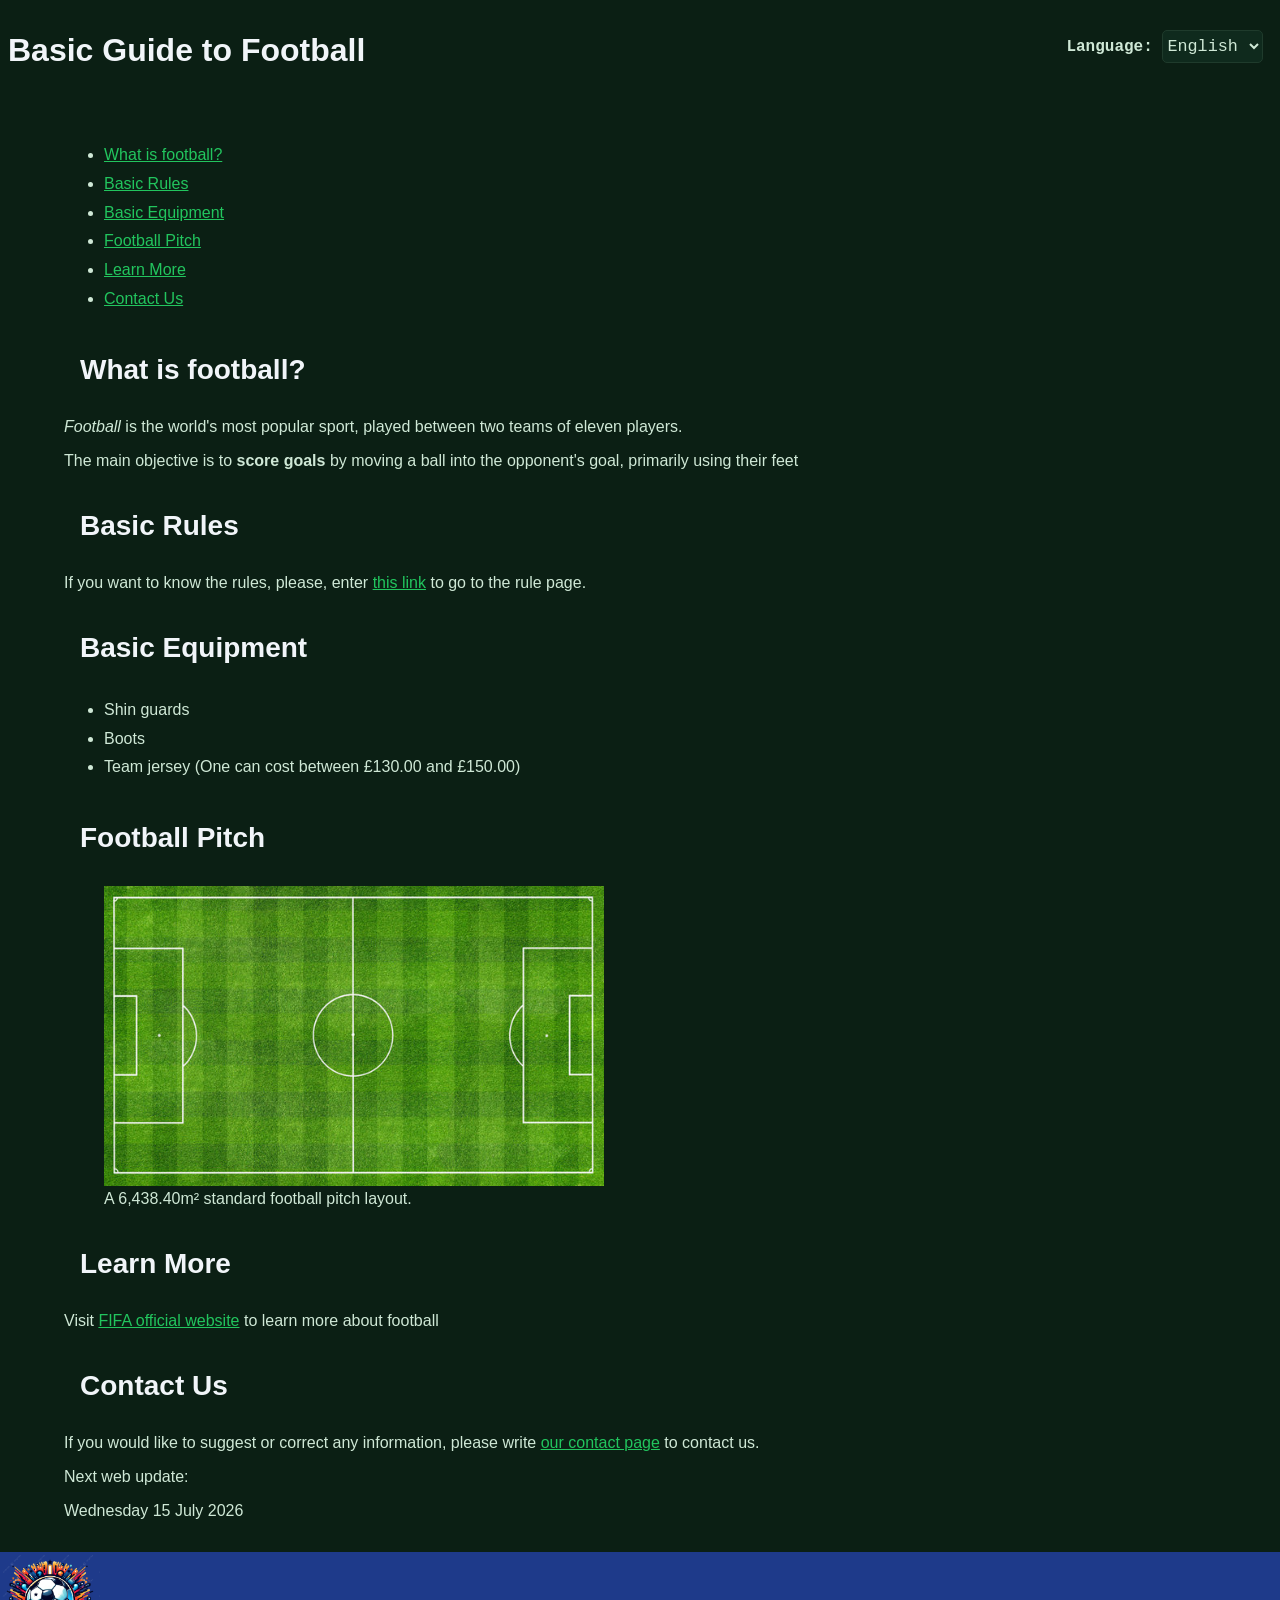
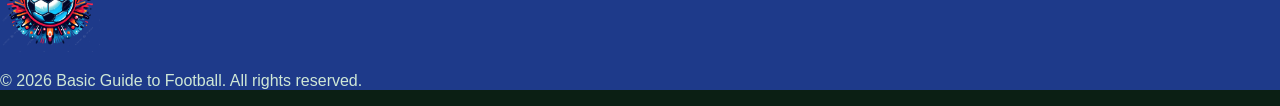
<file: index.html>
<!DOCTYPE html> <!--ReqH1-->
<html lang="en-GB"> <!--ReqH1-->
<head> <!--ReqH2-->
    <meta charset="UTF-8">
    <meta name="viewport" content="width=device-width, initial-scale=1.0">
    <title>Basic Guide to Football</title>
    <meta name="author" content="Alessio Salinas Castro">
    <meta name="description" content="Basic Guide To Football main page">
    <meta name="keywords" content="football, guide, football rules, ball">
    <link rel="stylesheet" href="css/styles.css">
    <script src="./js/i18n/i18n.js" defer></script>
    <!--<link rel="stylesheet" href="css/single-page.css">-->
</head>
<body>
    <header class="header-bar"> <!--ReqH3-->
        <h1 data-i18n="page.home.title">Basic Guide to Football</h1> <!--ReqH5--> <!--ReqI1-->
        <span id="language">Language: 
            <select id="language-switcher" onchange="switchLanguage(this.value)"> <!--ReqI7-->
                <option class="language_option" value="en">English</option>
                <option class="language-option" value="es">Español</option>
            </select>
        </span>
    </header>
    <main> <!--ReqH3-->
        <nav> <!--ReqH3-->
            <ul> <!--ReqH8-->
                <li><a href="#information" data-i18n="navegation.meaning">What is football?</a></li>
                <li><a href="#rules" data-i18n="navegation.rules">Basic Rules</a></li>
                <li><a href="#equipment" data-i18n="navegation.equipment">Basic Equipment</a></li>
                <li><a href="#pitch" data-i18n="navegation.pitch">Football Pitch</a></li>
                <li><a href="#learnMore" data-i18n="navegation.more">Learn More</a></li>
                <li><a href="#contact" data-i18n="navegation.contact">Contact Us</a></li>
            </ul>
        </nav>
        <section id="information"> <!--ReqH4-->
            <h2 data-i18n="section.meaning">What is football?</h2> <!--ReqH5--> <!--ReqI1-->
            <p> <!--ReqH4-->
                <dfn data-i18n="section.meaning.paragraph1.italic">Football</dfn><span data-i18n="section.meaning.paragraph1"> is the world's most popular sport, played between two teams of eleven players.</span> <!--ReqH7-->
            </p>
            <p> <!--ReqH4-->
                <span data-i18n="section.meaning.paragraph2.1">The main objective is to </span><strong data-i18n="section.meaning.paragraph2.strong">score goals</strong><span data-i18n="section.meaning.paragraph2.2"> by moving a ball into the opponent's goal, primarily using their feet</span> <!--ReqH6-->
            </p>
        </section>
        <section id="rules"> <!--ReqH4-->
            <h2 data-i18n="section.rules">Basic Rules</h2> <!--ReqH5-->
            <p> <!--ReqH4-->
                <span data-i18n="section.rules.paragraph.1">If you want to know the rules, please, enter </span><a href="./pages/rules.html" target="_self" data-i18n="section.rules.paragraph.link">this link</a><span data-i18n="section.rules.paragraph.2"> to go to the rule page.</span> <!--ReqH11-->
            </p>
        </section>
        <section id="equipment"> <!--ReqH4-->
            <h2 data-i18n="section.equipment">Basic Equipment</h2> <!--ReqH5-->
            <ul> <!--ReqH14-->
                <li data-i18n="section.equipment.guards">Shin guards</li>
                <li data-i18n="section.equipment.boots">Boots</li>
                <li><span data-i18n="section.equipment.jersey1">Team jersey (One can cost between </span><span id="jersey-price" data-price="130.00"></span><span data-i18n="section.equipment.jersey2"> and </span><span id="jersey-price" data-price="150.00"></span><span data-i18n="section.equipment.jersey3"> )</span></li>
            </ul>
        </section>
        <section id="pitch"> <!--ReqH4-->
            <h2 data-i18n="section.pitch">Football Pitch</h2> <!--ReqH5-->
            <figure> <!--ReqH12-->
                <img src="./resources/images/football-pitch.png" alt="Football Pitch" title="Football Pitch" width="500" height="300">
                <figcaption><span data-i18n="section.pitch.image1">A </span><span id="pitch-decimal" data-decimal="6438.4"></span><span data-i18n="section.pitch.image2">m² standard football pitch layout.</span></figcaption> <!--ReqH13-->
            </figure>
        </section> <!--ReqH4-->
        <section id="learnMore">
            <h2 data-i18n="section.more">Learn More</h2> <!--ReqH5-->
            <p>
                <sapn data-i18n="section.more.paragraph.1">Visit </sapn><a href="https://www.fifa.com" target="_blank" data-i18n="section.more.paragraph.link">FIFA official website</a><span data-i18n="section.more.paragraph.2"> to learn more about football.</span><!--ReqH9-->
            </p>
        </section>
        <section id="contact"> <!--ReqH4-->
            <h2 data-i18n="section.contact">Contact Us</h2> <!--ReqH5-->
            <p> <!--ReqH4-->
               <span data-i18n="section.contact.paragraph1">If you would like to suggest or correct any information, please write </span><a href="./pages/contact.html" target="_self" data-i18n="section.contact.link">our contact page</a><span data-i18n="section.contact.paragraph2"> to contact us.</span> <!--ReqH11-->
            </p>
        </section>
        <section>
                <p data-i18n="section.update">Next web update: </p><span id="event-date" data-date="2026-07-15"></span>
        </section>
    </main>
    <footer> <!--ReqH3-->
        <a href="index.html" target="_self">
            <img src="./resources/images/logo.png" alt="Basic Guide to Football logo" title="Basic Guide to Football" width="100" height="100"> <!--ReqH10-->
        </a><p>&copy; <span data-i18n="footer.patent">2026 Basic Guide to Football. All rights reserved.</span></p>
    </footer>
</body>
</html>
</file>
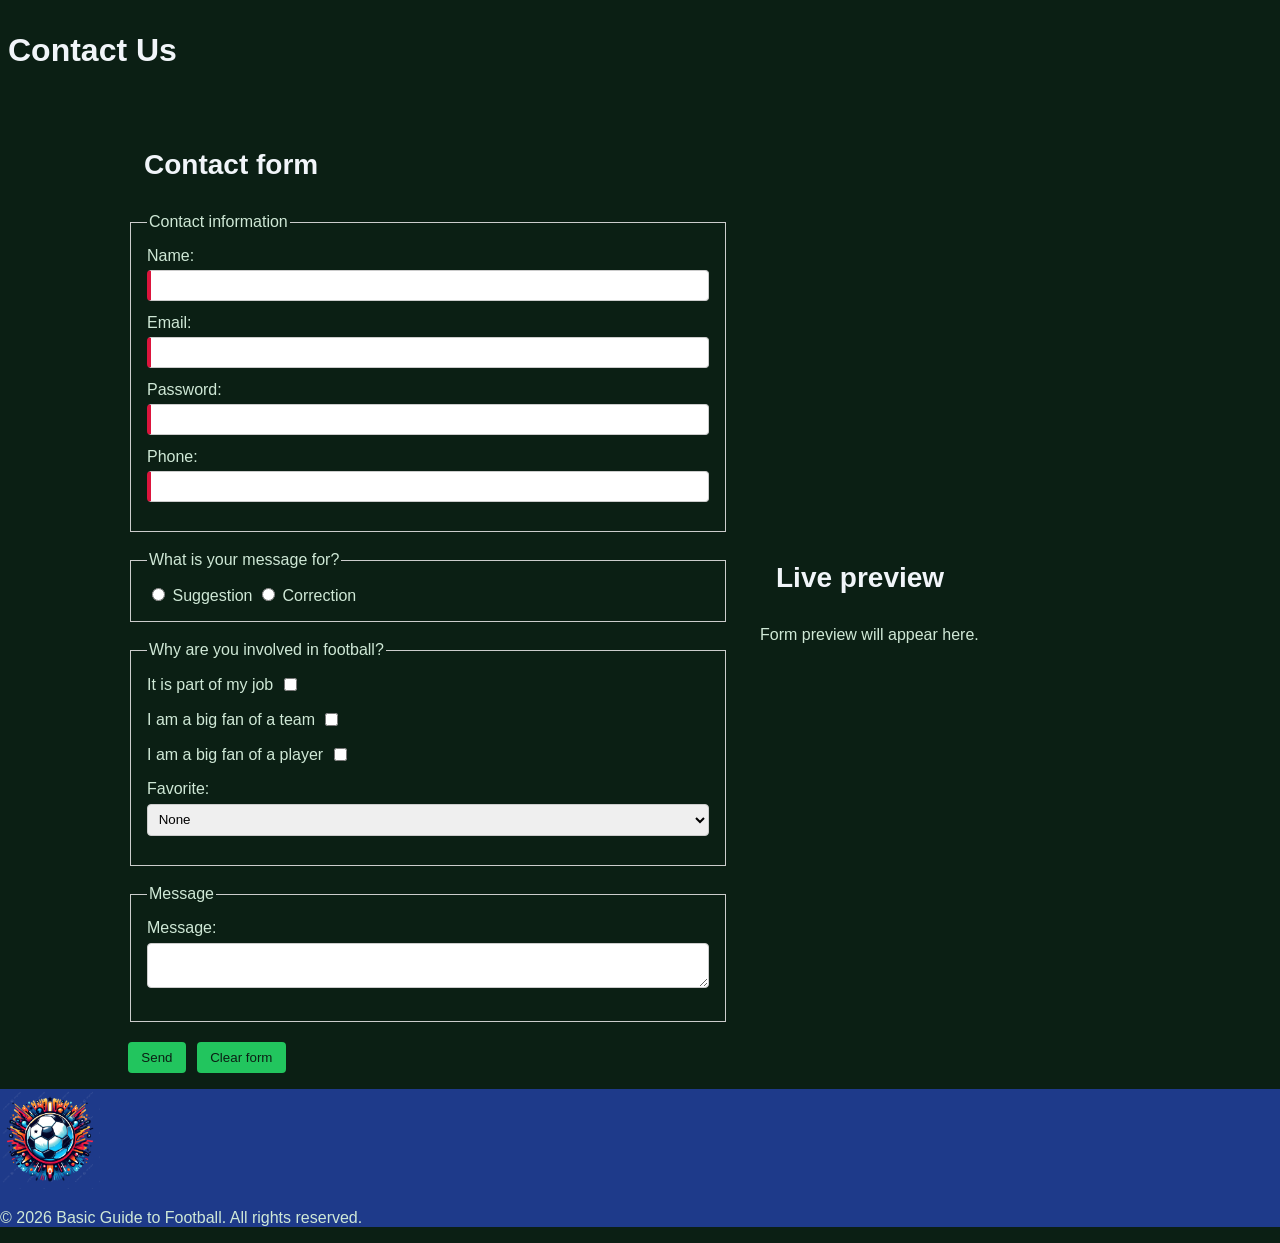
<file: pages/contact.html>
<!DOCTYPE html> <!--ReqH1-->
<html lang="en-GB"> <!--ReqH1-->
<head> <!--ReqH2-->
    <meta charset="UTF-8">
    <meta name="viewport" content="width=device-width, initial-scale=1.0">
    <title>Contact Us</title>
    <meta name="author" content="Alessio Salinas Castro">
    <meta name="description" content="Contact us page">
    <meta name="keywords" content="football, guide, football rules, ball">
    <link rel="stylesheet" href="../css/styles.css">
    <script src="../js/myJS.js" defer></script>
</head>
<body>
    <header>
        <h1>Contact Us</h1> <!--ReqH5-->
    </header>
    <main class="responsive">
        <section id="form">
            <span>
            <h2>Contact form</h2> <!--ReqH5-->
            <form action="mailto:info@bookclub.com?subject=Contact%20Form" method="post" novalidate onsubmit="return validateForm()" onkeydown="handleKeydown(event)"> <!--ReqH16--> 
                <fieldset> <!--ReqH20-->
                    <legend>Contact information</legend>
                    <label for="name">Name:</label> <!--ReqH17-->
                    <input type="text" id="name" name="name" pattern="[A-Z][a-z]+" required oninput="updatePreview(); checkValidityState(this)" onmouseover="handleMouseOver(this)" onmouseout="handleMouseOut(this)"> <!--ReqH19-->
                    <label for="email">Email:</label> <!--ReqH17-->
                    <input type="email" id="email" name="email" required oninput="updatePreview(); checkValidityState(this)" onmouseover="handleMouseOver(this)" onmouseout="handleMouseOut(this)"> <!--ReqH19-->
                    <label for="password">Password:</label> <!--ReqH17-->
                    <input type="password" id="password" name="password" required oninput="updatePreview(); checkValidityState(this)" onmouseover="handleMouseOver(this)" onmouseout="handleMouseOut(this)"> <!--ReqH19-->
                    <label for="phone">Phone:</label> <!--ReqH17-->
                    <input type="tel" id="phone" name="phone" pattern="(\+34|0034)?[6789][0-9]{8}" required oninput="updatePreview(); checkValidityState(this)" onmouseover="handleMouseOver(this)" onmouseout="handleMouseOut(this)"> <!--ReqH19-->
                </fieldset>
                <fieldset> <!--ReqH20-->
                    <legend>What is your message for?</legend>
                    <input type="radio" id="suggestion" name="for" value="suggestion" onchange="updatePreview()"> <!--ReqH20-->
                    <label for="suggestion">Suggestion</label>
                    <input type="radio" id="correction" name="for" value="correction" onchange="updatePreview()"> <!--ReqH20-->
                    <label for="correction">Correction</label>
                </fieldset>
                <fieldset> <!--ReqH20-->
                    <legend>Why are you involved in football?</legend>
                     <!--ReqH20-->
                    <label for="profession" class="option">It is part of my job
                        <input type="checkbox" id="profession" name="profession" value="profession" onchange="updatePreview()">
                    </label>
                     <!--ReqH20-->
                    <label for="teamFan" class="option">I am a big fan of a team
                        <input type="checkbox" id="teamFan" name="teamFan" value="teamFan" onchange="updatePreview()">
                    </label>
                     <!--ReqH20-->
                    <label for="playerFan" class="option">I am a big fan of a player
                        <input type="checkbox" id="playerFan" name="playerFan" value="playerFan" onchange="updatePreview()">
                    </label>
                    <label for="category">Favorite:</label>
                    <select id="category" name="category" onchange="updatePreview()"> <!--ReqH20-->
                            <option value="none">None</option>
                        <optgroup label="Team"> <!--ReqH20-->
                            <option value="FC Barcelona">FC Barcelona</option>
                            <option value="Real Madrid">Real Madrid</option>
                        </optgroup>
                        <optgroup label="Player"> <!--ReqH20-->
                            <option value="Lionel Messi">Lionel Messi</option>
                            <option value="Cristiano Ronaldo">Cristiano Ronaldo</option>
                        </optgroup>
                    </select>
                </fieldset>
                <fieldset> <!--ReqH20-->
                    <legend>Message</legend>
                    <label for="message">Message:</label> <!--ReqH17-->
                    <textarea id="message" name="message" oninput="updatePreview()" onmouseover="handleMouseOver(this); handleMouseOut(this)"></textarea>
                </fieldset>
                <div id="error-box" class="error-box"></div>
                <button type="submit" class="btn" id="submit-btn">Send</button> <!--ReqH18-->
                <button type="reset" class="btn">Clear form </button> <!--ReqH18-->
            </form>
            </span>
            <!--Preview container-->
            <section id="preview">
                <h2>Live preview</h2>
                <div id="preview-content">
                    <p>Form preview will appear here.</p>
                </div>
            </section>
        </section>

    </main>
    <footer>
        <a href="../index.html" target="_self">
            <img src="../resources/images/logo.png" alt="Basic Guide to Football logo" title="Basic Guide to Football" width="100" height="100"> <!--ReqH10-->
        </a>
        <p>&copy; 2026 Basic Guide to Football. All rights reserved.</p>
    </footer>
</body>
</html>
</file>
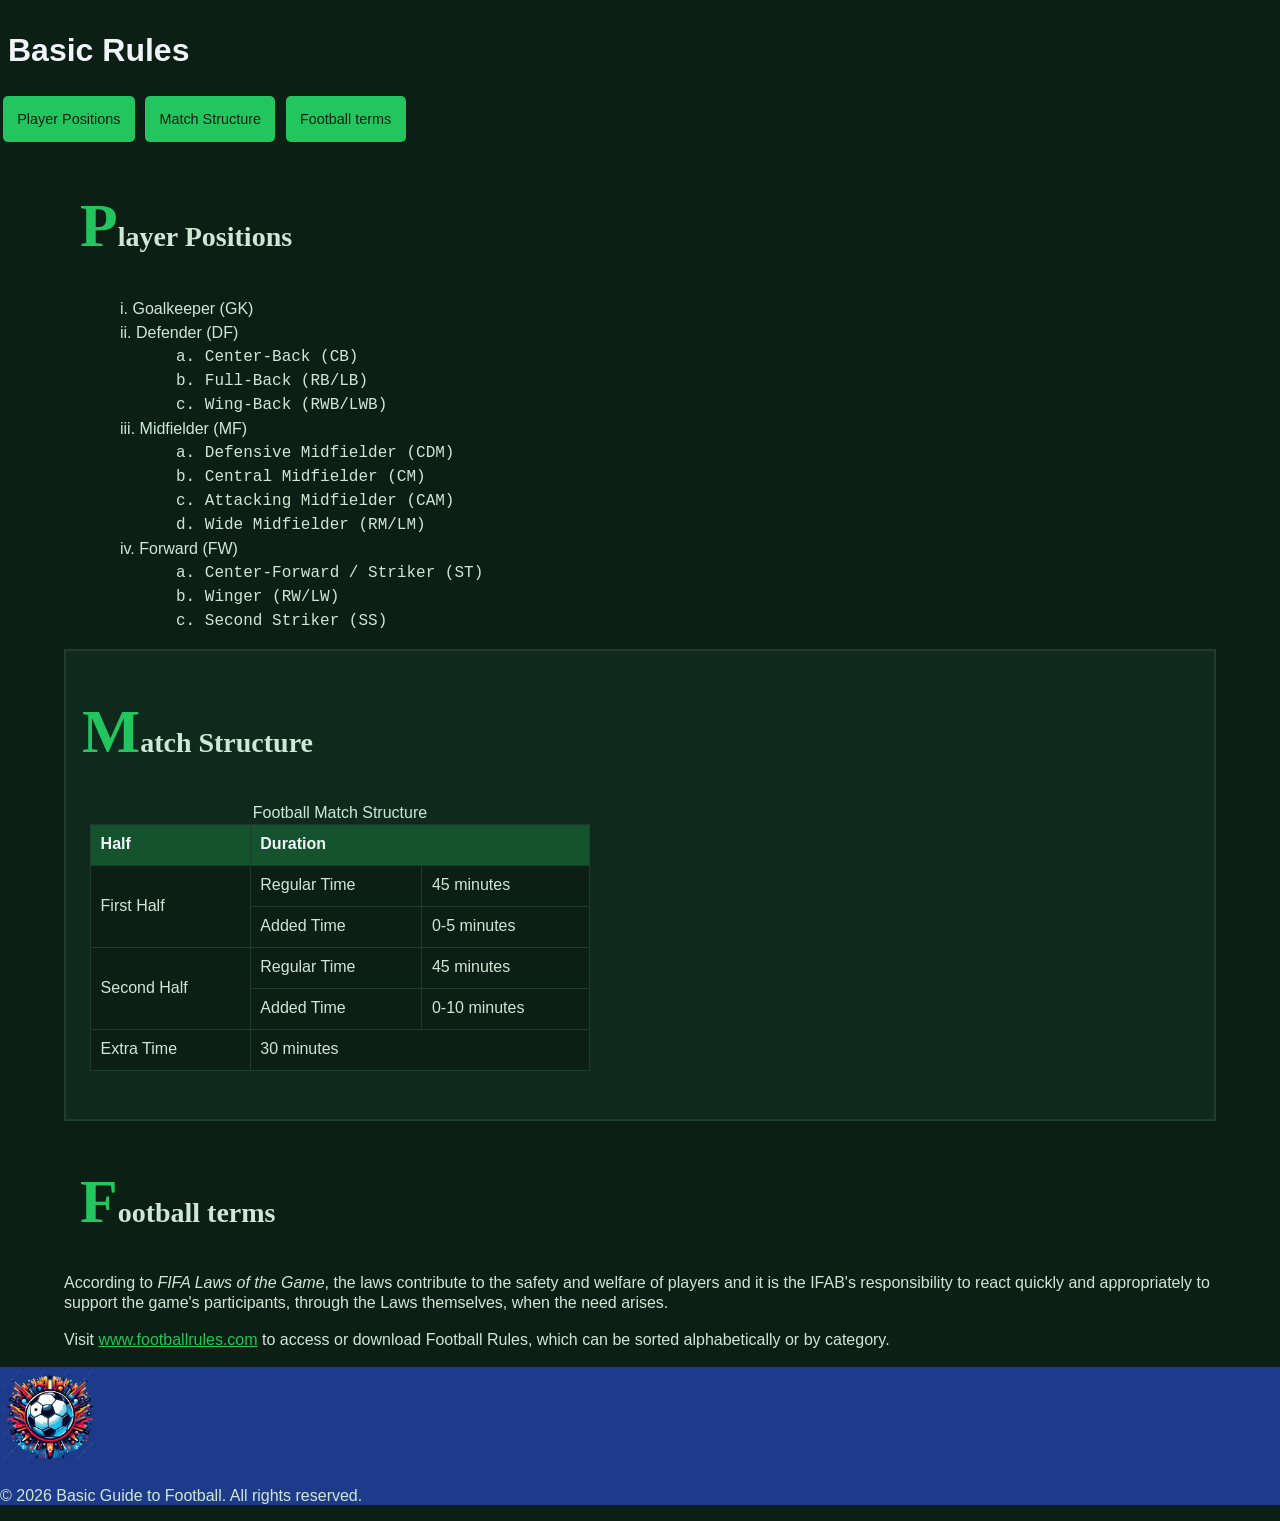
<file: pages/rules.html>
<!DOCTYPE html> <!--ReqH1-->
<html lang="en-GB"> <!--ReqH1-->
<head> <!--ReqH2-->
    <meta charset="UTF-8">
    <meta name="viewport" content="width=device-width, initial-scale=1.0">
    <title>Football Rules</title>
    <meta name="author" content="Alessio Salinas Castro">
    <meta name="description" content="Basic football rules page">
    <meta name="keywords" content="football, guide, football rules, ball">
    <link rel="stylesheet" href="../css/styles.css">
    <link rel="stylesheet" href="../css/single-page.css">
</head>
<body>
    <header> <!--ReqH3-->
        <h1>Basic Rules</h1> <!--ReqH5-->
        <nav> <!--ReqH3-->
            <ul> <!--ReqH8-->
                <li><a href="#positions">Player Positions</a></li>
                <li><a href="#match">Match Structure</a></li>
                <li><a href="#terms">Football terms</a></li>
            </ul>
        </nav>
    </header>
    <main> <!--ReqH3-->
        <section id="positions"> <!--ReqH4-->
            <h2>Player Positions</h2> <!--ReqH5-->
            <ul class="pos1"> <!--ReqH14-->
                <li>Goalkeeper (GK)</li>
                <li>Defender (DF)</li>
                <ul class="pos2">
                    <li>Center-Back (CB)</li>
                    <li>Full-Back (RB/LB)</li>
                    <li>Wing-Back (RWB/LWB)</li>
                </ul>
                <li>Midfielder (MF)</li>
                <ul class="pos2">
                    <li>Defensive Midfielder (CDM)</li>
                    <li>Central Midfielder (CM)</li>
                    <li>Attacking Midfielder (CAM)</li>
                    <li>Wide Midfielder (RM/LM)</li>
                </ul>
                <li>Forward (FW)</li>
                <ul class="pos2">
                    <li>Center-Forward / Striker (ST)</li>
                    <li>Winger (RW/LW)</li>
                    <li>Second Striker (SS)</li>
                </ul>
            </ul>
        </section>
        <section id="match"> <!--ReqH4-->
            <h2>Match Structure</h2> <!--ReqH5-->
            <table class="table">
                <caption>Football Match Structure</caption> <!--ReqH15-->
                <thead>
                <tr>
                    <th>Half</th>
                    <th colspan="2">Duration</th> <!--ReqH15-->
                </tr>
                </thead>
                <tr>
                    <td rowspan="2">First Half</td> <!--ReqH15-->
                    <td>Regular Time</td>
                    <td>45 minutes</td>
                </tr>
                <tr>
                    <td>Added Time</td>
                    <td>0-5 minutes</td>
                </tr>
                <tr>
                    <td rowspan="2">Second Half</td> <!--ReqH15-->
                    <td>Regular Time</td>
                    <td>45 minutes</td>
                </tr>
                <tr>
                    <td>Added Time</td>
                    <td>0-10 minutes</td>
                </tr>
                <tr>
                    <td>Extra Time</td>
                    <td colspan="2">30 minutes</td> <!--ReqH15-->
                </tr>
            </table>
        </section>
        <section id="terms"> <!--ReqH4-->
            <h2>Football terms</h2> <!--ReqH5-->
            <p> <!--ReqH4-->
                According to <cite>FIFA Laws of the Game</cite>, the laws contribute to the safety and welfare of players and it is the IFAB's responsibility to react quickly and appropriately to support the game's participants, through the Laws themselves, when the need arises. <!--ReqH7-->
            </p>
            <p>
                Visit <a href="https://www.footballrules.com" target="_blank">www.footballrules.com</a> to access or download Football Rules, which can be sorted alphabetically or by category. <!--ReqH9-->
            </p>
        </section>
    </main>
    <footer> <!--ReqH3-->
        <a href="../index.html" target="_self">
            <img src="../resources/images/logo.png" alt="Basic Guide to Football logo" title="Basic Guide to Football" width="100" height="100"> <!--ReqH10-->
        </a>
        <p>&copy; 2026 Basic Guide to Football. All rights reserved.</p>
    </footer>
</body>
</html>
</file>
<file: css/styles.css>
body {
    font-size: 1rem; /* ReqC2 */
    font-family: Arial, Helvetica, sans-serif; /* ReqC1 */
    background-color: #0B1F14; /* ReqC4 */
    color: #CFE8D6; /* ReqC4 */
    margin: 0;
    padding: 0;
}

a:link {
    color: #22C55E;
}

a:visited {
    color: #A78BFA;
}

h1 { /* ReqC3 */
    color: #F1F5F9;
    font-size: 2rem;
    font-weight: bold;
    margin: 1.5rem 0 1rem;
    padding: 0.5rem;
}

h2 { /* ReqC3 */
    color: #F1F5F9;
    font-size: 1.75rem;
    margin: 1.5rem 0 1rem;
    padding: 1rem;
}

ul {
    line-height: 1.8em;
}

main { /* ReqC4 */
    width: 90vw;
    margin: 0 auto;
    padding: 2rem;
}

table {
    border: 1px solid #1F3B2C;
    border-collapse: collapse;
    width: 65vw;
    margin-left: 1.5em;
    font-family: 'Segoe UI', Tahoma, Geneva, Verdana, sans-serif;
    max-width: 500px;
}

th, td { /* ReqC17 */ 
    background-color: #0B1F14;
    border: 1.5px solid #1F3B2C;
    padding: 0.6em;
    text-align: left;
}

thead th {
    background-color: #14532D;
    color: #F1F5F9;
    font-weight: bold;
}

thead tr:hover th {
    background-color: #1E3A8A;
}

form {
    font-family: Arial, Helvetica, sans-serif;
    max-width: 600px;
}

input[type="text"], input[type="email"], input[type="tel"], input[type="password"], textarea, select { /* ReqC18 */ 
    width: 100%;
    padding: 0.5em;
    margin: 0.4em 0 1em;
    border: 1px solid #ccc;
    border-radius: 4px;
    font-family: inherit;
    box-sizing: border-box;
}

input:focus, textarea:focus, select:focus {
    outline: none;
    border-color: steelblue;
    background-color: #f0f6ff;
}

input:required, textarea:required {
    border-left: 4px solid crimson;
}

fieldset {
    margin-bottom: 1.2em;
    padding: 1em;
    border: 1px solid #ccc;
}

.btn { /* ReqC7 */  /* ReqC19 */ 
    padding: 0.6em 1em;
    margin-right: 0.5em;
    border: none;
    background-color: #22C55E;
    color: #0B1F14;
    border-radius: 4px;
    cursor: pointer;
}

.btn:hover { /* ReqC19 */
    background-color: #0B1F14;
    color: #4ADE80;
}

.option {
    display: flex;
    align-items: center;
    gap: 0.4em;
    margin-bottom: 1em;
}

.responsive { /* ReqC20 */
    width: 80%;
    margin: 0 auto;
    padding: 1em;
}

@media (max-width: 768px) { /* ReqC20 */
    .responsive {
        width: 90%;
        padding: 0.8em;
    }
}

@media (max-width: 480px) { /* ReqC20 */
    .responsive {
        width: 100%;
        padding: 0.6em;
    }
}

input.valid, textarea.valid, select.valid{
    border-color: green;
}

input.invalid, textarea.invalid, select.invalid{
    border-color: crimson;
}

.error-box {
    color: red;
    background-color: #fce4e4;
    border: 0.08em solid lightblue;
    border-radius: 0.375em;
    font-family: Arial, Helvetica, sans-serif;
    font-size: 0.95em;
    padding: 0.625em 0.9375em;
    margin-top: 0.75em;
    line-height: 1.4;
    display: none;
}

.error-box.visible {
    display: block;
}

.highlight {
    background-color: lightblue;
}

button.highlight {
    background-color: blue;
    color: #ffffff;
    border: 0.15em solid;
    font-weight: bold;
}

input, textarea {
    transition: background-color 0.2s;
}

#form /* ReqC8 */ {
    display: flex;
    justify-content: left;
    align-items: center;
    gap: 2em;
}

#match { /* ReqC8 */
    line-height: 10;
    padding-bottom: 10em;
    border: 90px solid brown;
    background-color: #0e7543;
}

.header-bar {
    display: flex;
    justify-content: space-between; /* pushes elements apart */
    align-items: center; /* vertical alignment */
}

#language-switcher {
    padding: 0;
    margin: 0;
    font-family: 'Courier New', Courier, monospace;
    font-size: 1.05em;
    width: 6em;
    height: 2em;
    margin-right: 1em;
    background-color: #0F2A1D;
    color:#CFE8D6;
    border: 1px solid #1F3B2C;
    display: inline-block;
    border-radius: 0.3em;
    overflow: hidden;
}

#language {
    font-family: 'Courier New', Courier, monospace;
    font-weight: bold;
}

footer:lang(en){ /* ReqI11 */
 background-color: #1E3A8A;
}

footer:lang(es) { /* ReqI11 */
 background-color: #7F1D1D;
}
</file>
<file: css/single-page.css>
main { /* ReqS5 */
    width: 90vw;
    margin: 0 auto;
    padding: 0;
}

section {
    font-family: Georgia, serif;
    line-height: 1.3;
}

section::first-letter { /* ReqS6 */ 
    font-size: 2.2em;
    font-weight: bold;
    color: #22C55E;
}

#match { /* ReqS9 */
    line-height: 1.3;
    padding-bottom: 3em;
    border: 2px solid #1F3B2C;
    background-color: #0F2A1D;
}

section p { /* ReqS11 */
    font-family: 'Franklin Gothic Medium', 'Arial Narrow', Arial, sans-serif;
    color: #CFE8D6;
}
section > h2 { /* ReqS10 */
    color: #CFE8D6;
}

h2 + p { /* ReqS12 */
    color: #CFE8D6;
}

nav ul {
    list-style: disc;
    padding: 0;
    margin: 0;
}

nav li {
    display: inline-block;
}

nav a { /* ReqS13 */
    display: inline-block;
    padding: 0.6em 1em;
    margin: 0.2em;
    text-decoration: none;
    font-family: Arial, sans-serif;
    font-size: 0.9rem;
    background-color: #22C55E !important;
    color: #0B1F14 !important;
    border-radius: 5px;
}

nav a:hover { /* ReqS14 */
    background-color: #0B1F14 !important;
    color: #4ADE80 !important;
}

.pos1 {
    list-style-type: lower-roman; /* ReqS15 */
    list-style-position: inside; /* ReqS16 */
    font-family: 'Trebuchet MS', 'Lucida Sans Unicode', 'Lucida Grande', 'Lucida Sans', Arial, sans-serif; /* ReqS16 */
    line-height: 1.5em;
    margin-left: 1em;
}

.pos2 {
    list-style-type: lower-alpha; /* ReqS15 */
    list-style-position: inside; /* ReqS16 */
    font-family: 'Courier New', Courier, monospace; /* ReqS16 */
    line-height: 1.5em;
    margin-left: 1em;
}
</file>
